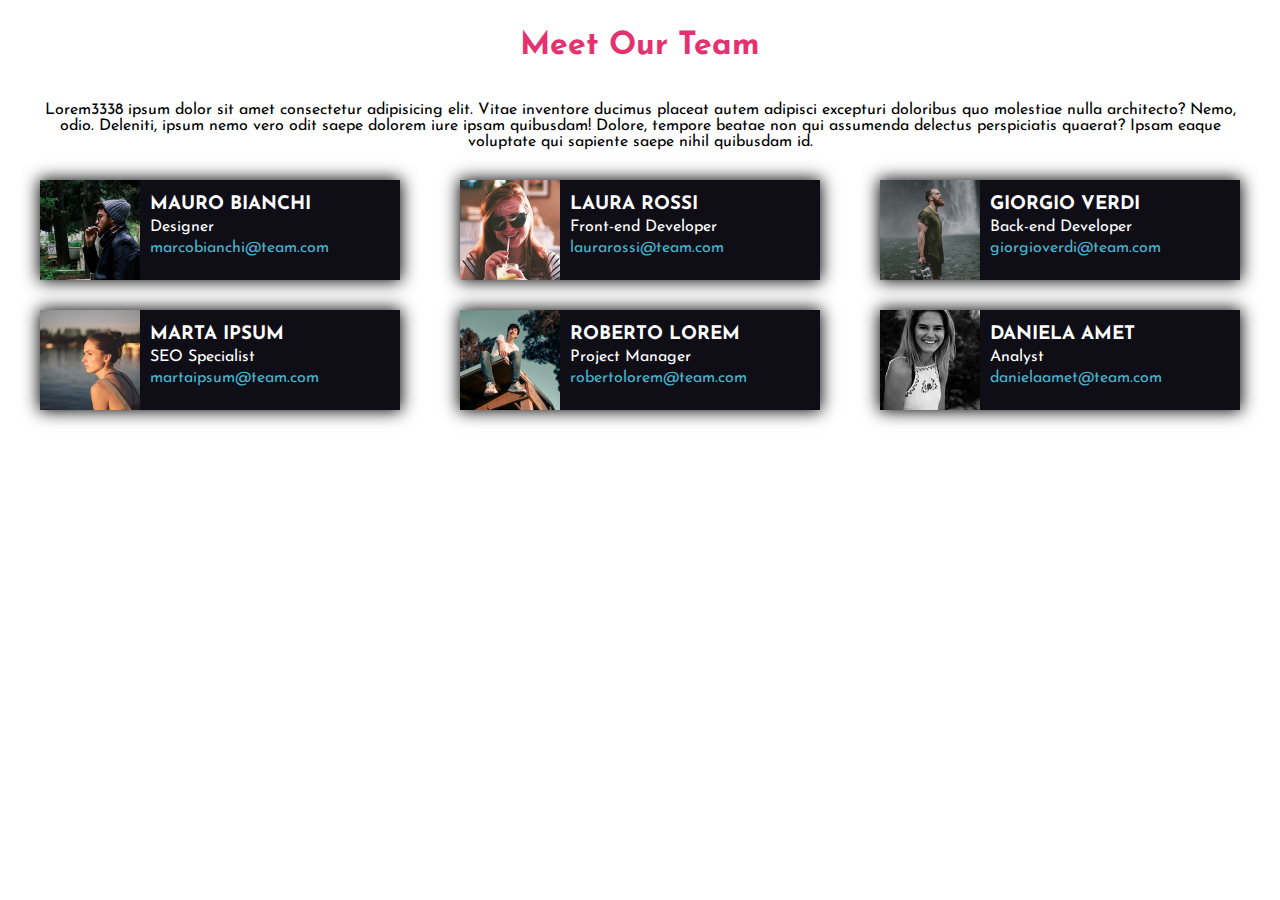
<file: index.html>
<!DOCTYPE html>
<html lang="en">

<head>
    <meta charset="UTF-8">
    <meta http-equiv="X-UA-Compatible" content="IE=edge">
    <meta name="viewport" content="width=device-width, initial-scale=1.0">

    <title>Meet Our Team</title>

    <link rel="stylesheet" href="css/style.css">

    <link rel="preconnect" href="https://fonts.googleapis.com">
    <link rel="preconnect" href="https://fonts.gstatic.com" crossorigin>
    <link href="https://fonts.googleapis.com/css2?family=Josefin+Sans&display=swap" rel="stylesheet">

</head>

<body>

    <header>

        <div class="container">

            <h1>Meet Our Team</h1>

            <p id="subtitle">Lorem3338 ipsum dolor sit amet consectetur adipisicing elit. Vitae inventore ducimus
                placeat autem adipisci excepturi doloribus quo molestiae nulla architecto? Nemo, odio. Deleniti, ipsum
                nemo vero odit saepe dolorem iure ipsam quibusdam! Dolore, tempore beatae non qui assumenda delectus
                perspiciatis quaerat? Ipsam eaque voluptate qui sapiente saepe nihil quibusdam id.</p>

        </div>

    </header>

    <main>

        <div class="raw container clearfix">

            <div class="card first clearfix">

                <img class="profile" src="img/male1.png" alt="">

                <div class="info">
                    <h3>MAURO BIANCHI</h3>
                    <p class="job">Designer</p>
                    <a href="mailto:marcobianchi@team.com">marcobianchi@team.com</a>
                </div>

            </div>
            <div class="card second clearfix">

                <div class="photo">

                    <img class="profile" src="img/female1.png" alt="">

                </div>

                <div class="info">
                    <h3>LAURA ROSSI</h3>
                    <p class="job">Front-end Developer</p>
                    <a href="mailto:laurarossi@team.com">laurarossi@team.com</a>
                </div>

            </div>
            <div class="card third clearfix">

                <img class="profile" src="img/male2.png" alt="">

                <div class="info">
                    <h3>GIORGIO VERDI</h3>
                    <p class="job">Back-end Developer</p>
                    <a href="mailto:giorgioverdi@team.com">giorgioverdi@team.com</a>
                </div>

            </div>

        </div>

        <div class="container clearfix">

            <div class="card first clearfix">

                <img class="profile" src="img/female2.png" alt="">

                <div class="info">
                    <h3>MARTA IPSUM</h3>
                    <p class="job">SEO Specialist</p>
                    <a href="mailto:martaipsum@team.com">martaipsum@team.com</a>
                </div>

            </div>
            <div class="card second clearfix">

                <img class="profile" src="img/male3.png" alt="">

                <div class="info">
                    <h3>ROBERTO LOREM</h3>
                    <p class="job">Project Manager</p>
                    <a href="mailto:robertolorem@team.com">robertolorem@team.com</a>
                </div>

            </div>
            <div class="card third clearfix">

                <img class="profile" src="img/female3.png" alt="">

                <div class="info">
                    <h3>DANIELA AMET</h3>
                    <p class="job">Analyst</p>
                    <a href="mailto:danielaamet@team.com">danielaamet@team.com</a>
                </div>

            </div>

        </div>

    </main>

</body>

</html>
</file>
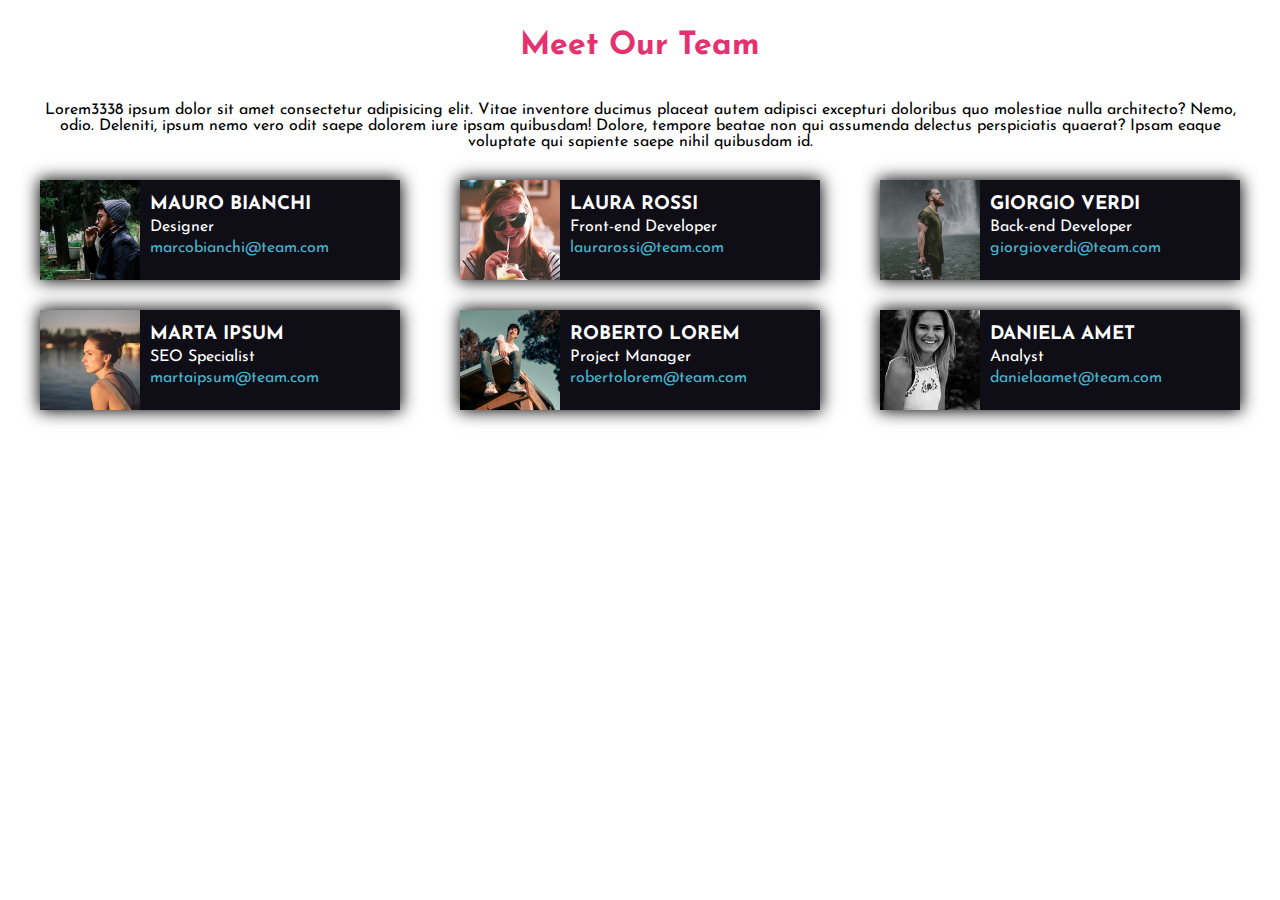
<file: Bonus_w_flex/bonus_index.html>
<!DOCTYPE html>
<html lang="en">

<head>
    <meta charset="UTF-8">
    <meta http-equiv="X-UA-Compatible" content="IE=edge">
    <meta name="viewport" content="width=device-width, initial-scale=1.0">

    <title>Meet Our Team</title>

    <link rel="stylesheet" href="bonus_style.css">

    <link rel="preconnect" href="https://fonts.googleapis.com">
    <link rel="preconnect" href="https://fonts.gstatic.com" crossorigin>
    <link href="https://fonts.googleapis.com/css2?family=Josefin+Sans&display=swap" rel="stylesheet">

</head>

<body>

    <header>

        <div class="container">

            <h1>Meet Our Team</h1>

            <p id="subtitle">Lorem3338 ipsum dolor sit amet consectetur adipisicing elit. Vitae inventore ducimus
                placeat autem adipisci excepturi doloribus quo molestiae nulla architecto? Nemo, odio. Deleniti, ipsum
                nemo vero odit saepe dolorem iure ipsam quibusdam! Dolore, tempore beatae non qui assumenda delectus
                perspiciatis quaerat? Ipsam eaque voluptate qui sapiente saepe nihil quibusdam id.</p>

        </div>

    </header>

    <main>

        <div class="raw container">

            <div class="card first">

                <img class="profile" src="img/male1.png" alt="">

                <div class="info">
                    <h3>MAURO BIANCHI</h3>
                    <p class="job">Designer</p>
                    <a href="mailto:marcobianchi@team.com">marcobianchi@team.com</a>
                </div>

            </div>
            <div class="card second">

                <div class="photo">

                    <img class="profile" src="img/female1.png" alt="">

                </div>

                <div class="info">
                    <h3>LAURA ROSSI</h3>
                    <p class="job">Front-end Developer</p>
                    <a href="mailto:laurarossi@team.com">laurarossi@team.com</a>
                </div>

            </div>
            <div class="card third">

                <img class="profile" src="img/male2.png" alt="">

                <div class="info">
                    <h3>GIORGIO VERDI</h3>
                    <p class="job">Back-end Developer</p>
                    <a href="mailto:giorgioverdi@team.com">giorgioverdi@team.com</a>
                </div>

            </div>

            <div class="card first">

                <img class="profile" src="img/female2.png" alt="">

                <div class="info">
                    <h3>MARTA IPSUM</h3>
                    <p class="job">SEO Specialist</p>
                    <a href="mailto:martaipsum@team.com">martaipsum@team.com</a>
                </div>

            </div>
            <div class="card second">

                <img class="profile" src="img/male3.png" alt="">

                <div class="info">
                    <h3>ROBERTO LOREM</h3>
                    <p class="job">Project Manager</p>
                    <a href="mailto:robertolorem@team.com">robertolorem@team.com</a>
                </div>

            </div>
            <div class="card third">

                <img class="profile" src="img/female3.png" alt="">

                <div class="info">
                    <h3>DANIELA AMET</h3>
                    <p class="job">Analyst</p>
                    <a href="mailto:danielaamet@team.com">danielaamet@team.com</a>
                </div>

            </div>

        </div>

    </main>

</body>

</html>
</file>
<file: css/style.css>
* {
    margin: 0;
    padding: 0;
    box-sizing: border-box;
    font-family: 'Josefin Sans', sans-serif;
}

.clearfix::after {
    content: "";
    display: table;
    clear: both;
}

.container {
    max-width: 1200px;
    margin: 0 auto;
}

header h1,
header p {
    text-align: center;
}

h1 {
    color: #e53170;
    margin: 30px 0 40px 0;
}

#subtitle {
    margin-bottom: 30px;
}

.card {
    width: 30%;
    float: left;
    background-color: #0f0e17;
    box-shadow: 0px 0px 16px 1px #000000;
}

.card.second {
    margin: 0 5%;
}

.profile {
    width: 100px;
    aspect-ratio: 1;
    float: left;
}

.info {
    height: 100px;
    color: white;
    float: left;
    padding: 10px;
}

.info h3 {
    vertical-align: middle;
}

.info p {
    vertical-align: middle;
}

.raw {
    margin-bottom: 30px;
}

h3,
.job,
a {
    margin: 5px 0px;
}

.photo {
    height: 100px;
    float: left;
}

a {
    text-decoration: none;
    color: #47b5ce;
}
</file>
<file: Bonus_w_flex/bonus_style.css>
* {
    margin: 0;
    padding: 0;
    box-sizing: border-box;
    font-family: 'Josefin Sans', sans-serif;
}

.container {
    max-width: 1200px;
    margin: 0 auto;
}

header h1,
header p {
    text-align: center;
}

h1 {
    color: #e53170;
    margin: 30px 0 40px 0;
}

#subtitle {
    margin-bottom: 30px;
}

.card {
    width: 30%;
    height: 100px;
    background-color: #0f0e17;
    box-shadow: 0px 0px 16px 1px #000000;
}

.profile {
    width: 100px;
    aspect-ratio: 1;
    float: left;
}

.info {
    height: 100px;
    color: white;
    float: left;
    padding: 10px;
}

.info h3 {
    vertical-align: middle;
}

.info p {
    vertical-align: middle;
}

.raw {
    height: 230px;
    display: flex;
    margin-bottom: 30px;
    flex-wrap: wrap;
    justify-content: space-between;
    align-content: space-between;
}

h3,
.job,
a {
    margin: 5px 0px;
}

.photo {
    height: 100px;
    float: left;
}

a {
    text-decoration: none;
    color: #47b5ce;
}
</file>
